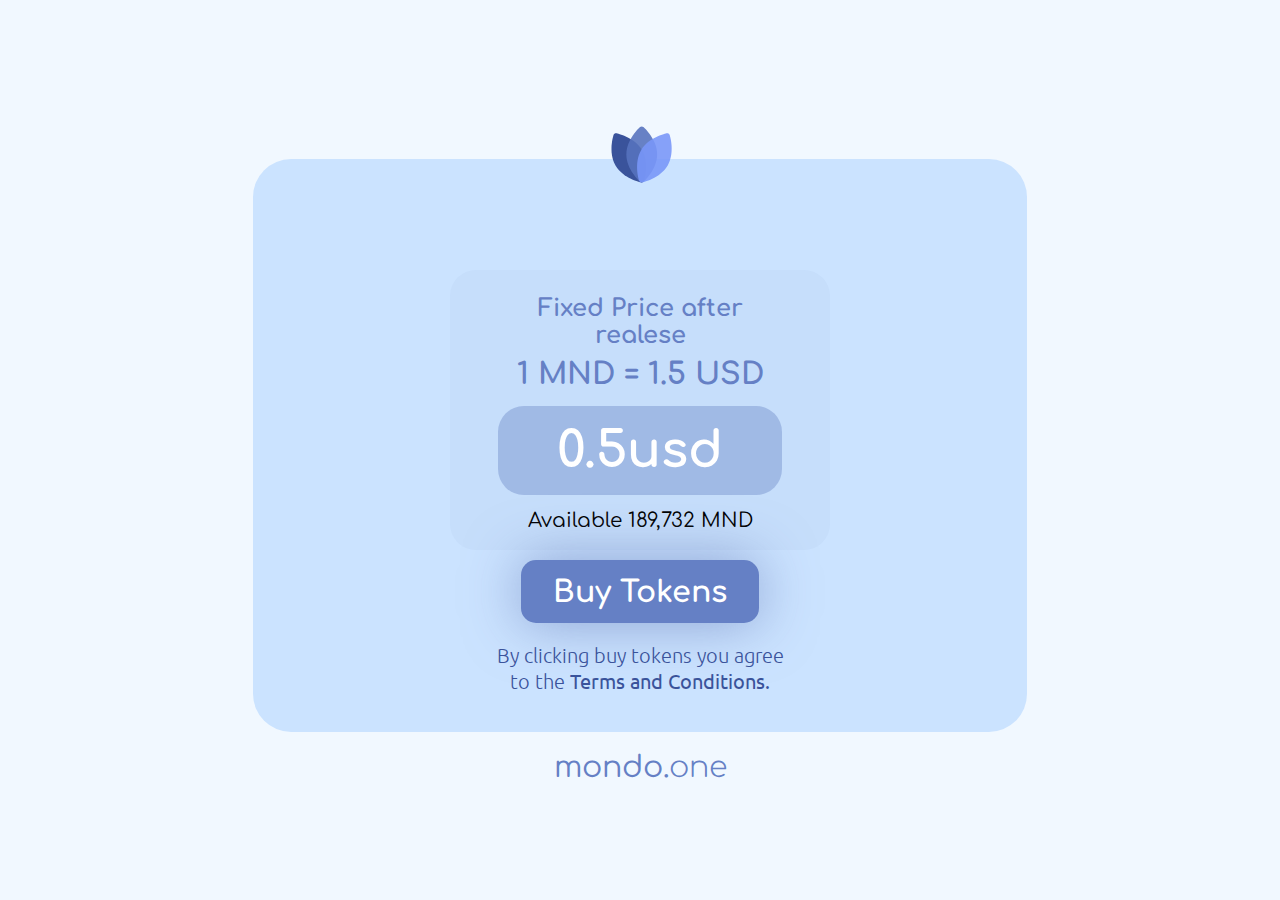
<file: token.html>
<!DOCTYPE html>
<html lang="en">
<head>
	<meta charset="UTF-8">
	<title>mondo.one</title>
	<link rel="stylesheet" href="css/token.min.css">
	<link rel="shortcut icon" href="favicon.png" type="image/png">
	<meta name="viewport" content="width=device-width, initial-scale=1.0, minimum-scale=1, maximum-scale=1, user-scalable=no">
	<link href="https://fonts.googleapis.com/css?family=Comfortaa:300,400,700|Ubuntu:300,400" rel="stylesheet">
</head>
<body>
	<div class="wrapper">
		<div class="main-block">
			<div class="price-block">
				<div id="root">
					<h3 class="price-title">Fixed Price after realese</h3>
				</div>
				<button class="copy">Copy</button>
				<span class="price">1 MND = 1.5 USD</span>
				<div class="price-usd"><b class="b-usd">0.5</b> usd</div>
				<span class="available">Available 189,732 MND</span>
				<div class="terms2">By clicking buy tokens you agree to the <b class="terms-b">Terms and Conditions.</b></div>
			</div>
			<button class="buy-token">Buy Tokens</button>
			<span class="terms">By clicking buy tokens you agree to the <b class="terms-b">Terms and Conditions.</b></span>
			<a href="index-en.html" class="mondo"><b class="mondo-b">mondo.</b>one</a>
		</div>
	</div>

	<script>
		var btn   	  	  = document.querySelector(".buy-token");
		var terms 	  	  = document.querySelector(".terms");
		var price 	  	  = document.querySelector(".price");
		var usd  	  	  = document.querySelector(".price-usd");
		var title 	  	  = document.querySelector(".price-title");
		var copy_btn  	  = document.querySelector(".copy");
		var available 	  = document.querySelector(".available");
		var terms2    	  = document.querySelector(".terms2");
 
		btn.onclick = function () {
			terms.style.visibility = 'hidden';
			price.style.display = 'none';
			title.style.maxWidth = '323px';
			usd.style.display = 'none';
			copy_btn.style.display = 'inline-flex';
			available.style.display = 'none';
			terms2.style.display = 'inline-block';
			title.innerText = "0x86c8f5039abd094e97a32a0a9b93f1009d20aa8a";
			btn.style.visibility = 'hidden';
		}

		var copy_text = title.innerText;

		copy_btn.onclick = function () {
			var ta = document.getElementById('root'); 
			var range = document.createRange();
			range.selectNode(ta); 
			window.getSelection().addRange(range); 
			
			try { 
			  document.execCommand('copy'); 
			} catch(err) { 
			  console.log('Can`t copy'); 
			} 
			window.getSelection().removeAllRanges();
		}

	</script>
</body>
</html>
</file>
<file: css/token.min.css>
.main-block,.price-block{-webkit-box-direction:normal}.terms,.terms2{font-style:normal;line-height:normal}*{padding:0;margin:0;list-style:none;text-decoration:none}.main-block,.wrapper{display:-webkit-box;display:-ms-flexbox;margin:0 auto}html{font-size:10px}body{overflow:hidden;background-color:#F1F8FF}@media screen and (max-width:375px){.main-block{padding-top:60px!important}.price-title{max-width:250px!important}body{overflow-y:scroll}html{font-size:8px}}.wrapper{display:flex;-webkit-box-align:center;-ms-flex-align:center;align-items:center;width:99vw;height:99vh}.main-block{position:relative;padding-bottom:38px;display:flex;-webkit-box-orient:vertical;-ms-flex-direction:column;flex-direction:column;-webkit-box-align:center;-ms-flex-align:center;align-items:center;background-color:#CBE3FF;max-width:774px;width:100%;padding-top:111px;border-radius:38px}.buy-token,.copy{outline:0;margin-top:10px;cursor:pointer}.main-block:after{content:'';width:125px;height:82px;position:absolute;top:-41px;background:url(../img/logo-blue.svg) center center no-repeat}.price-block{width:100%;padding-top:25px;max-width:380px;border-radius:26px;background:rgba(70,111,155,.04);display:-webkit-box;display:-ms-flexbox;display:flex;-webkit-box-orient:vertical;-ms-flex-direction:column;flex-direction:column;-webkit-box-align:center;-ms-flex-align:center;align-items:center}.copy{display:none;font-family:Comfortaa;font-weight:700;font-size:3rem;color:#FFF;border:none;background:#6580C5;-webkit-box-shadow:0 0 55px rgba(101,124,183,.63);box-shadow:0 0 55px rgba(101,124,183,.63);border-radius:15px;padding:16px 77px 14px 79px}.terms2{display:none;max-width:298px;font-family:Ubuntu;font-weight:300;font-size:2rem;text-align:center;color:#3A539B;padding-bottom:39px;padding-top:28px}.price,.price-title{color:#6580C5;font-family:Comfortaa;font-weight:700;text-align:center}.price-title{word-wrap:break-word;display:inline-block;max-width:250px;padding-bottom:9px;font-size:2.4rem}.price{padding-bottom:15px;font-size:3rem}.price-usd{display:-webkit-inline-box;display:-ms-inline-flexbox;display:inline-flex;-webkit-box-align:center;-ms-flex-align:center;align-items:center;-webkit-box-pack:center;-ms-flex-pack:center;justify-content:center;width:284px;height:89px;background:rgba(101,128,197,.39);border-radius:26px;font-family:Comfortaa;font-weight:700;font-size:5rem;color:#fff}.available{padding-top:14px;padding-bottom:18px;font-family:Comfortaa;font-size:2rem;text-align:center;color:#000}.buy-token{margin-bottom:20px;font-family:Comfortaa;font-weight:700;font-size:3rem;color:#FFF;border:none;background:#6580C5;-webkit-box-shadow:0 0 55px rgba(101,124,183,.63);box-shadow:0 0 55px rgba(101,124,183,.63);border-radius:15px;padding:16px 32px 14px}.terms{display:inline-block;max-width:298px;font-family:Ubuntu;font-weight:300;font-size:2rem;text-align:center;color:#3A539B}.terms-b{font-weight:400}.mondo{position:absolute;bottom:-52px;font-family:Comfortaa;color:#6580C5;font-size:3rem;font-weight:300}
</file>
